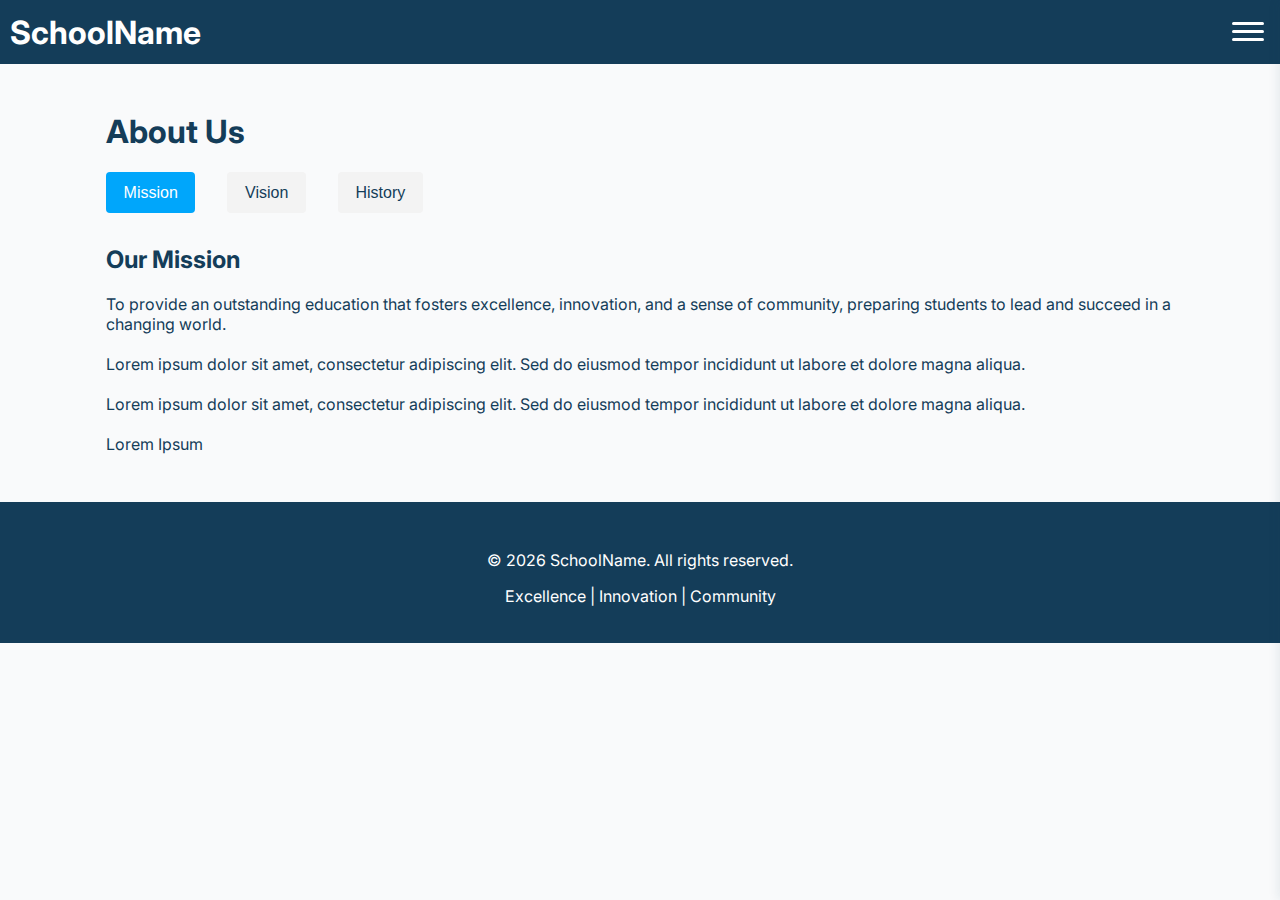
<file: src/about.html>
<!DOCTYPE html>
<html lang="en">
<head>
  <meta charset="UTF-8" />
  <meta name="viewport" content="width=device-width,initial-scale=1.0"/>
  <title>About Us – School Name</title>
  <link rel="stylesheet" href="assets/css/style.css"/>
  <link href="https://fonts.googleapis.com/css2?family=Inter:wght@400;700&display=swap" rel="stylesheet">
</head>
<body>
  <!-- Navigation -->
  <header>
    <nav class="navbar">
      <a href="index.html" class="logo">SchoolName</a>
      <input type="checkbox" id="nav-toggle" class="nav-toggle" />
      <label for="nav-toggle" class="nav-toggle-label"><span></span></label>
      <ul class="nav-links">
        <li><a href="index.html">Home</a></li>
        <li><a href="about.html">About Us</a></li>
        <li><a href="admissions.html">Admissions</a></li>
        <li><a href="academics.html">Academics</a></li>
        <li><a href="student-life.html">Student Life</a></li>
        <li><a href="news-events.html">News & Events</a></li>
        <li><a href="gallery.html">Gallery</a></li>
        <li><a href="parent-resources.html">Parent Resources</a></li>
        <li><a href="student-resources.html">Student Resources</a></li>
        <li><a href="login.html">Login/Signup</a></li>
        <li><a href="contact.html" class="contact-btn">Contact</a></li>
      </ul>
    </nav>
  </header>
  <section>
    <h1>About Us</h1>
    <div class="tabs">
      <button class="tab-link" type="button">Mission</button>
      <button class="tab-link" type="button">Vision</button>
      <button class="tab-link" type="button">History</button>
    </div>
    <div class="tab-content">
      <h2>Our Mission</h2>
      <p>
        To provide an outstanding education that fosters excellence, innovation, and a sense of community, preparing students to lead and succeed in a changing world.</br></br>
        Lorem ipsum dolor sit amet, consectetur adipiscing elit. Sed do eiusmod tempor incididunt ut labore et dolore magna aliqua.<br/><br/>
        Lorem ipsum dolor sit amet, consectetur adipiscing elit. Sed do eiusmod tempor incididunt ut labore et dolore magna aliqua.<br/><br/>
        Lorem Ipsum
      </p>
    </div>
    <div class="tab-content" style="display:none">
      <h2>Our Vision</h2>
      <p>
        To be a leading institution recognized for academic rigor, character development, and a vibrant, inclusive community.<br/><br/>
        Lorem ipsum dolor sit amet, consectetur adipiscing elit. Sed do eiusmod tempor incididunt ut labore et dolore magna aliqua.<br/><br/>
        Lorem ipsum dolor sit amet, consectetur adipiscing elit. Sed do eiusmod tempor incididunt ut labore et dolore magna aliqua.<br/><br/>
        Lorem Ipsum
      </p>
    </div>
    <div class="tab-content" style="display:none">
      <h2>Our History</h2>
      <p>
        Founded in 19XX, SchoolName has a proud tradition of excellence in academics, athletics, and the arts. Our alumni are leaders in their fields and passionate advocates for lifelong learning.<br/><br/>
        Lorem ipsum dolor sit amet, consectetur adipiscing elit. Sed do eiusmod tempor incididunt ut labore et dolore magna aliqua.<br/><br/>
        Lorem ipsum dolor sit amet, consectetur adipiscing elit. Sed do eiusmod tempor incididunt ut labore et dolore magna aliqua.<br/><br/>
        Lorem Ipsum
      </p>
    </div>
  </section>
  <footer>
    <div class="footer-content">
      <p>&copy; <span id="year"></span> SchoolName. All rights reserved.</p>
      <p>Excellence | Innovation | Community</p>
    </div>
  </footer>
  <script src="assets/js/main.js"></script>
</body>
</html>
</file>
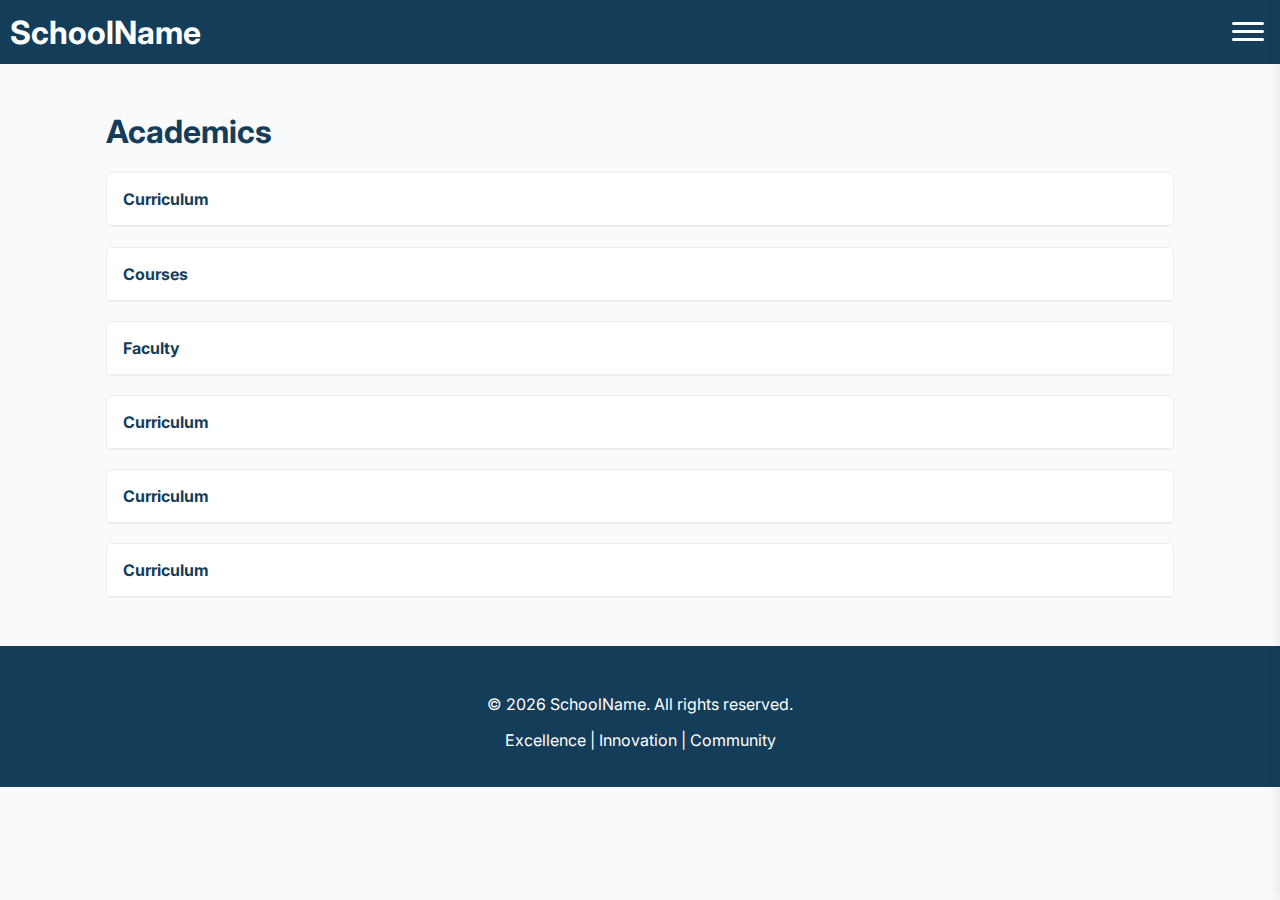
<file: src/academics.html>
<!DOCTYPE html>
<html lang="en">
<head>
  <meta charset="UTF-8" />
  <meta name="viewport" content="width=device-width,initial-scale=1.0"/>
  <title>Academics – School Name</title>
  <link rel="stylesheet" href="assets/css/style.css"/>
  <link href="https://fonts.googleapis.com/css2?family=Inter:wght@400;700&display=swap" rel="stylesheet">
</head>
<body>
  <header>
    <nav class="navbar">
      <a href="index.html" class="logo">SchoolName</a>
      <input type="checkbox" id="nav-toggle" class="nav-toggle" />
      <label for="nav-toggle" class="nav-toggle-label"><span></span></label>
      <ul class="nav-links">
        <li><a href="index.html">Home</a></li>
        <li><a href="about.html">About Us</a></li>
        <li><a href="admissions.html">Admissions</a></li>
        <li><a href="academics.html">Academics</a></li>
        <li><a href="student-life.html">Student Life</a></li>
        <li><a href="news-events.html">News & Events</a></li>
        <li><a href="gallery.html">Gallery</a></li>
        <li><a href="parent-resources.html">Parent Resources</a></li>
        <li><a href="student-resources.html">Student Resources</a></li>
        <li><a href="login.html">Login/Signup</a></li>
        <li><a href="contact.html" class="contact-btn">Contact</a></li>
      </ul>
    </nav>
  </header>
  <section>
    <h1>Academics</h1>
    <div class="accordion">
      <div class="accordion-header">Curriculum</div>
      <div class="accordion-content">
        <p>
          Our curriculum emphasizes academic rigor, creative thinking, and real-world application. We offer a broad range of subjects including STEM, humanities, languages, and the arts.
        </p>
      </div>
    </div>
    <div class="accordion">
      <div class="accordion-header">Courses</div>
      <div class="accordion-content">
        <ul>
          <li>Mathematics (Algebra, Calculus, Statistics)</li>
          <li>Sciences (Biology, Chemistry, Physics)</li>
          <li>English & Literature</li>
          <li>World Languages</li>
          <li>Arts & Music</li>
          <li>Technology & Coding</li>
        </ul>
      </div>
    </div>
    <div class="accordion">
      <div class="accordion-header">Faculty</div>
      <div class="accordion-content">
        <ul>
          <li>Dr. Jane Smith – Head of Science</li>
          <li>Mr. John Doe – Mathematics</li>
          <li>Ms. Emily Lee – English & Literature</li>
          <li>And more…</li>
        </ul>
      </div>
    </div>
    <div class="accordion">
      <div class="accordion-header">Curriculum</div>
      <div class="accordion-content">
        <p>
          Our curriculum emphasizes academic rigor, creative thinking, and real-world application. We offer a broad range of subjects including STEM, humanities, languages, and the arts.
        </p>
      </div>
    </div>
    <div class="accordion">
      <div class="accordion-header">Curriculum</div>
      <div class="accordion-content">
        <p>
          Our curriculum emphasizes academic rigor, creative thinking, and real-world application. We offer a broad range of subjects including STEM, humanities, languages, and the arts.
        </p>
      </div>
    </div>
    <div class="accordion">
      <div class="accordion-header">Curriculum</div>
      <div class="accordion-content">
        <p>
          Our curriculum emphasizes academic rigor, creative thinking, and real-world application. We offer a broad range of subjects including STEM, humanities, languages, and the arts.
        </p>
      </div>
    </div>
  </section>
  <footer>
    <div class="footer-content">
      <p>&copy; <span id="year"></span> SchoolName. All rights reserved.</p>
      <p>Excellence | Innovation | Community</p>
    </div>
  </footer>
  <script src="assets/js/main.js"></script>
</body>
</html>
</file>
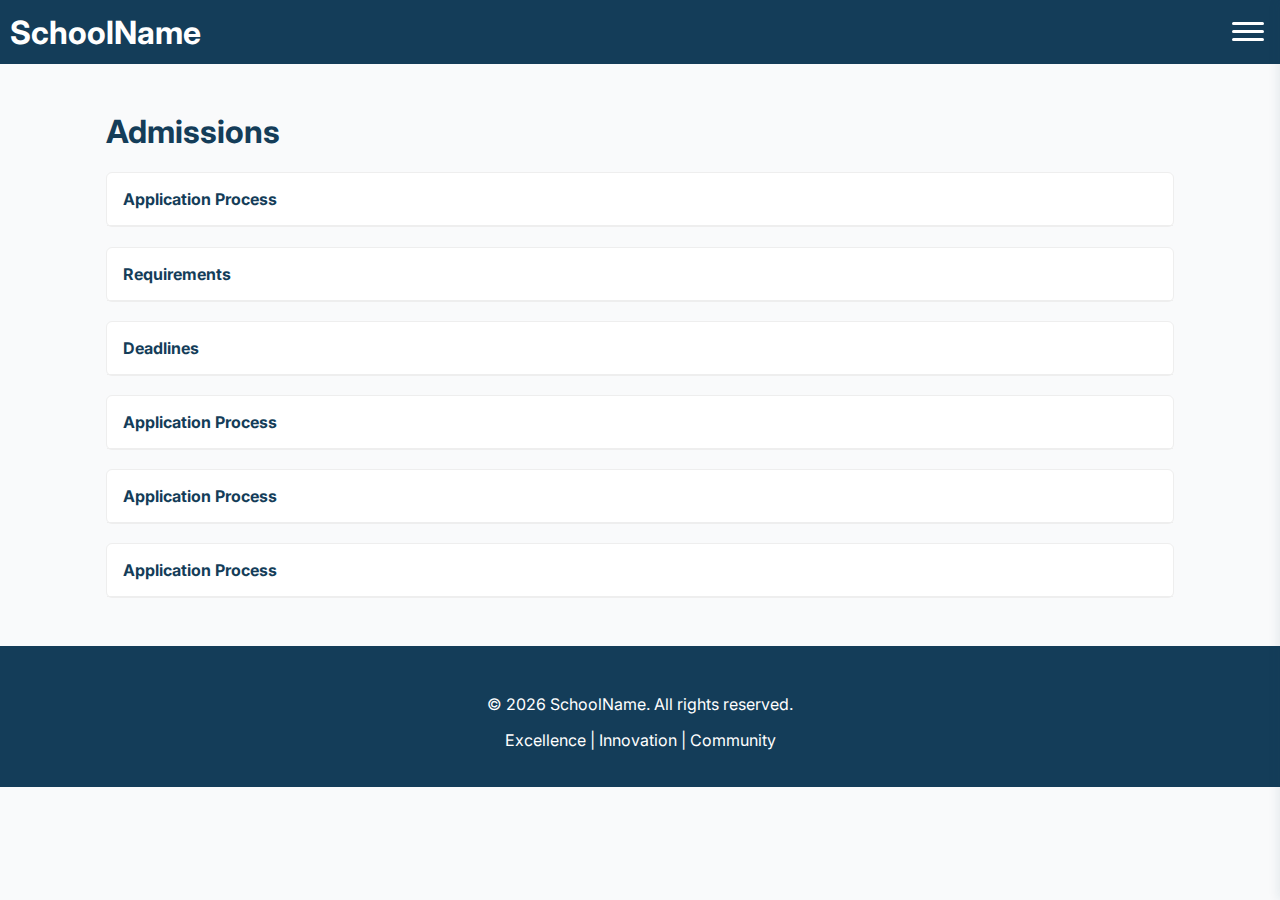
<file: src/admissions.html>
<!DOCTYPE html>
<html lang="en">
<head>
  <meta charset="UTF-8" />
  <meta name="viewport" content="width=device-width,initial-scale=1.0"/>
  <title>Admissions – School Name</title>
  <link rel="stylesheet" href="assets/css/style.css"/>
  <link href="https://fonts.googleapis.com/css2?family=Inter:wght@400;700&display=swap" rel="stylesheet">
</head>
<body>
  <header>
    <nav class="navbar">
      <a href="index.html" class="logo">SchoolName</a>
      <input type="checkbox" id="nav-toggle" class="nav-toggle" />
      <label for="nav-toggle" class="nav-toggle-label"><span></span></label>
      <ul class="nav-links">
        <li><a href="index.html">Home</a></li>
        <li><a href="about.html">About Us</a></li>
        <li><a href="admissions.html">Admissions</a></li>
        <li><a href="academics.html">Academics</a></li>
        <li><a href="student-life.html">Student Life</a></li>
        <li><a href="news-events.html">News & Events</a></li>
        <li><a href="gallery.html">Gallery</a></li>
        <li><a href="parent-resources.html">Parent Resources</a></li>
        <li><a href="student-resources.html">Student Resources</a></li>
        <li><a href="login.html">Login/Signup</a></li>
        <li><a href="contact.html" class="contact-btn">Contact</a></li>
      </ul>
    </nav>
  </header>
  <section>
    <h1>Admissions</h1>
    <div class="accordion">
      <div class="accordion-header">Application Process</div>
      <div class="accordion-content">
        <p>
          Step 1: Submit online application.<br>
          Step 2: Provide required documents.<br>
          Step 3: Attend interview and assessment.<br>
          Step 4: Await admissions decision.
        </p>
      </div>
    </div>
    <div class="accordion">
      <div class="accordion-header">Requirements</div>
      <div class="accordion-content">
        <ul>
          <li>Completed application form</li>
          <li>Transcripts from previous schools</li>
          <li>Recommendations</li>
          <li>Proof of vaccination</li>
        </ul>
      </div>
    </div>
    <div class="accordion">
      <div class="accordion-header">Deadlines</div>
      <div class="accordion-content">
        <ul>
          <li>Early Application: December 15</li>
          <li>Regular Application: March 1</li>
          <li>Transfer Applications: Rolling, as space permits</li>
        </ul>
      </div>
    </div>
    <div class="accordion">
      <div class="accordion-header">Application Process</div>
      <div class="accordion-content">
        <p>
          Step 1: Submit online application.<br>
          Step 2: Provide required documents.<br>
          Step 3: Attend interview and assessment.<br>
          Step 4: Await admissions decision.
        </p>
      </div>
    </div>
    <div class="accordion">
      <div class="accordion-header">Application Process</div>
      <div class="accordion-content">
        <p>
          Step 1: Submit online application.<br>
          Step 2: Provide required documents.<br>
          Step 3: Attend interview and assessment.<br>
          Step 4: Await admissions decision.
        </p>
      </div>
    </div>
    <div class="accordion">
      <div class="accordion-header">Application Process</div>
      <div class="accordion-content">
        <p>
          Step 1: Submit online application.<br>
          Step 2: Provide required documents.<br>
          Step 3: Attend interview and assessment.<br>
          Step 4: Await admissions decision.
        </p>
      </div>
    </div>
  </section>
  <footer>
    <div class="footer-content">
      <p>&copy; <span id="year"></span> SchoolName. All rights reserved.</p>
      <p>Excellence | Innovation | Community</p>
    </div>
  </footer>
  <script src="assets/js/main.js"></script>
</body>
</html>
</file>
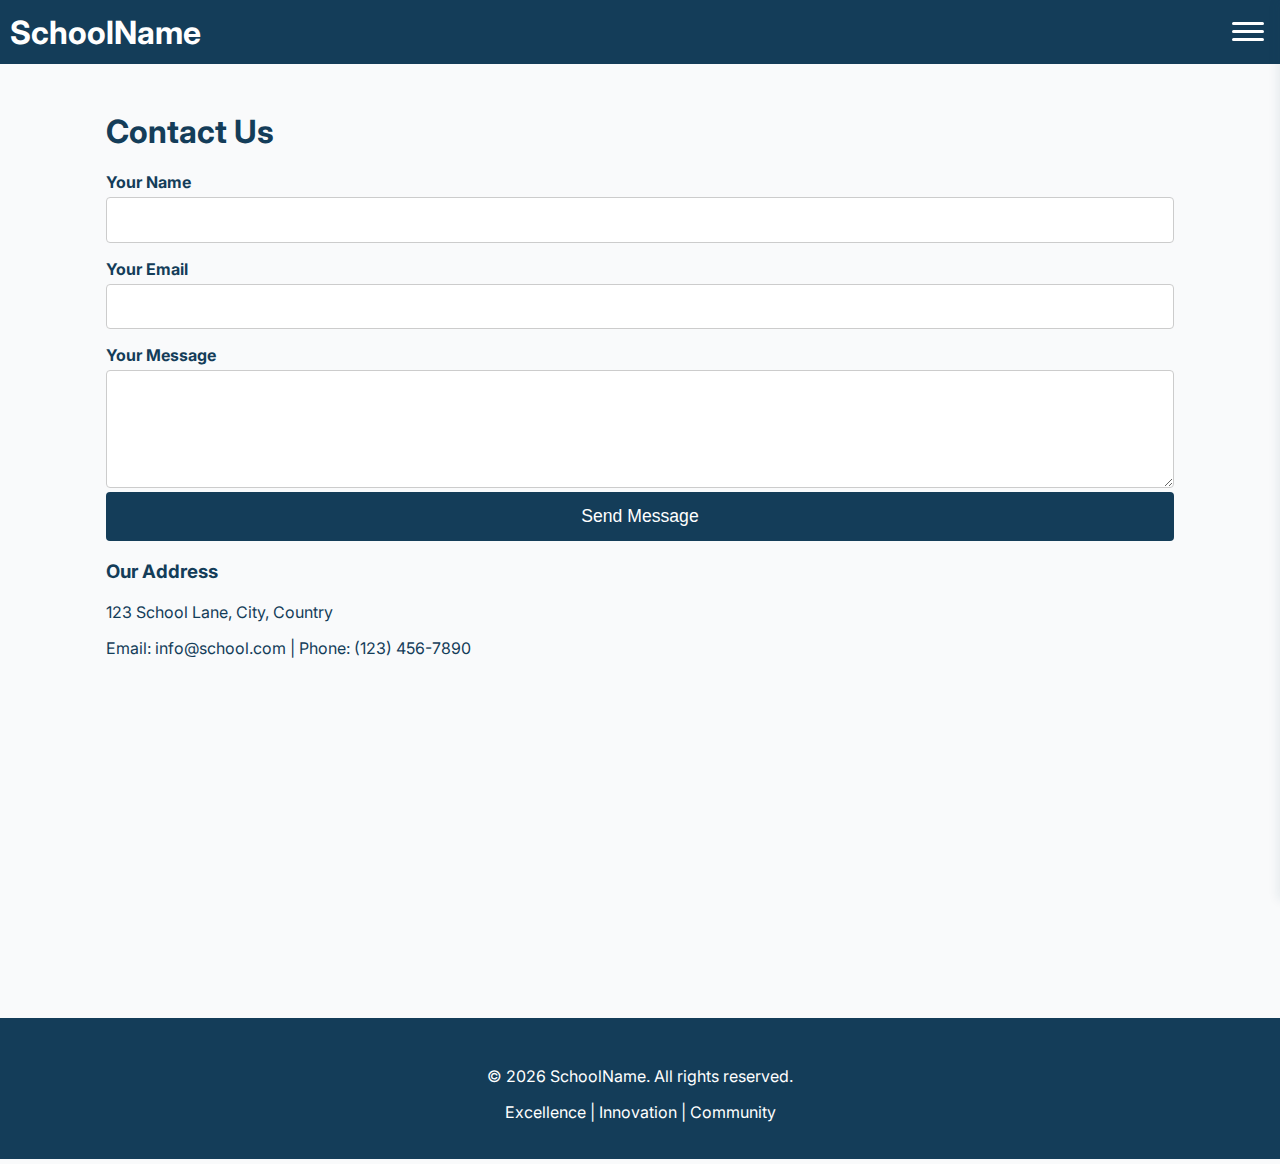
<file: src/contact.html>
<!DOCTYPE html>
<html lang="en">
<head>
  <meta charset="UTF-8" />
  <meta name="viewport" content="width=device-width,initial-scale=1.0"/>
  <title>Contact Us – School Name</title>
  <link rel="stylesheet" href="assets/css/style.css"/>
  <link href="https://fonts.googleapis.com/css2?family=Inter:wght@400;700&display=swap" rel="stylesheet">
</head>
<body>
  <header>
    <nav class="navbar">
      <a href="index.html" class="logo">SchoolName</a>
      <input type="checkbox" id="nav-toggle" class="nav-toggle" />
      <label for="nav-toggle" class="nav-toggle-label"><span></span></label>
      <ul class="nav-links">
        <li><a href="index.html">Home</a></li>
        <li><a href="about.html">About Us</a></li>
        <li><a href="admissions.html">Admissions</a></li>
        <li><a href="academics.html">Academics</a></li>
        <li><a href="student-life.html">Student Life</a></li>
        <li><a href="news-events.html">News & Events</a></li>
        <li><a href="gallery.html">Gallery</a></li>
        <li><a href="parent-resources.html">Parent Resources</a></li>
        <li><a href="student-resources.html">Student Resources</a></li>
        <li><a href="login.html">Login/Signup</a></li>
        <li><a href="contact.html" class="contact-btn">Contact</a></li>
      </ul>
    </nav>
  </header>
  <section>
    <h1>Contact Us</h1>
    <form id="contact-form">
      <label for="name">Your Name</label>
      <input type="text" id="name" required>
      <label for="email">Your Email</label>
      <input type="email" id="email" required>
      <label for="message">Your Message</label>
      <textarea id="message" rows="5" required></textarea>
      <input type="submit" value="Send Message">
      <p id="contact-msg"></p>
    </form>
    <h3>Our Address</h3>
    <p>123 School Lane, City, Country</p>
    <p>Email: info@school.com | Phone: (123) 456-7890</p>
    <div style="margin:2rem 0;width:100%;height:280px;max-width:600px;">
      <iframe src="https://www.google.com/maps/embed?pb=!1m18!1m12!..." 
        width="100%" height="100%" style="border:0" allowfullscreen loading="lazy"
        title="School Map"></iframe>
    </div>
  </section>
  <footer>
    <div class="footer-content">
      <p>&copy; <span id="year"></span> SchoolName. All rights reserved.</p>
      <p>Excellence | Innovation | Community</p>
    </div>
  </footer>
  <script src="assets/js/main.js"></script>
</body>
</html>
</file>
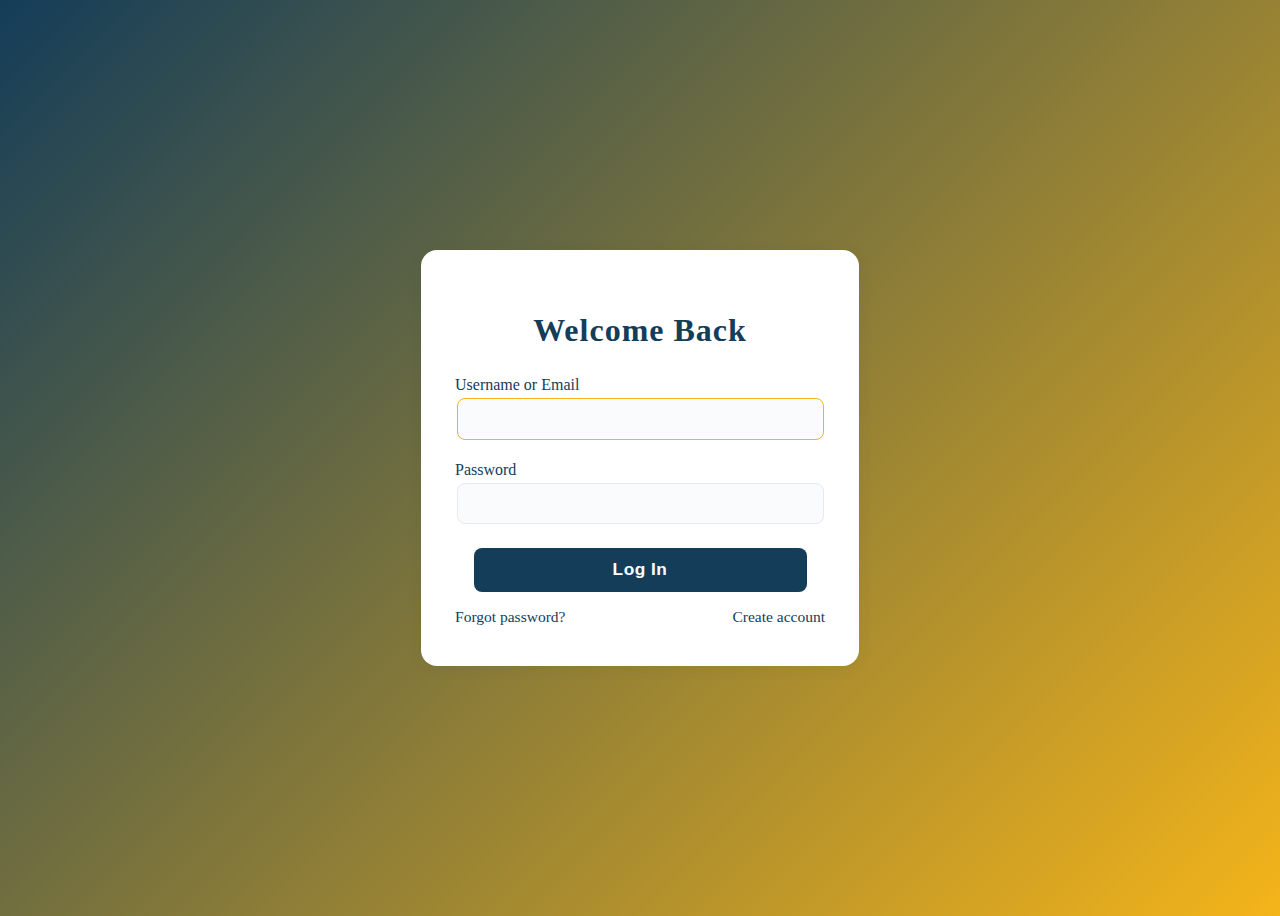
<file: src/login.html>
<!DOCTYPE html>
<html lang="en">
<head>
  <meta charset="UTF-8">
  <meta name="viewport" content="width=device-width,initial-scale=1.0">
  <title>SchoolName – Login</title>
  <link rel="stylesheet" href="assets/css/login.css">
</head>
<body class="login-bg">
  <div class="login-container">
    <h1 class="login-title">Welcome Back</h1>
    <form class="login-form" autocomplete="off">
      <label for="username">Username or Email</label>
      <input type="text" id="username" name="username" required autofocus>
      <label for="password">Password</label>
      <input type="password" id="password" name="password" required>
      <button type="submit" class="login-btn">Log In</button>
      <div class="login-links">
        <a href="#">Forgot password?</a>
        <a href="#">Create account</a>
      </div>
    </form>
  </div>
</body>
</html>
</file>
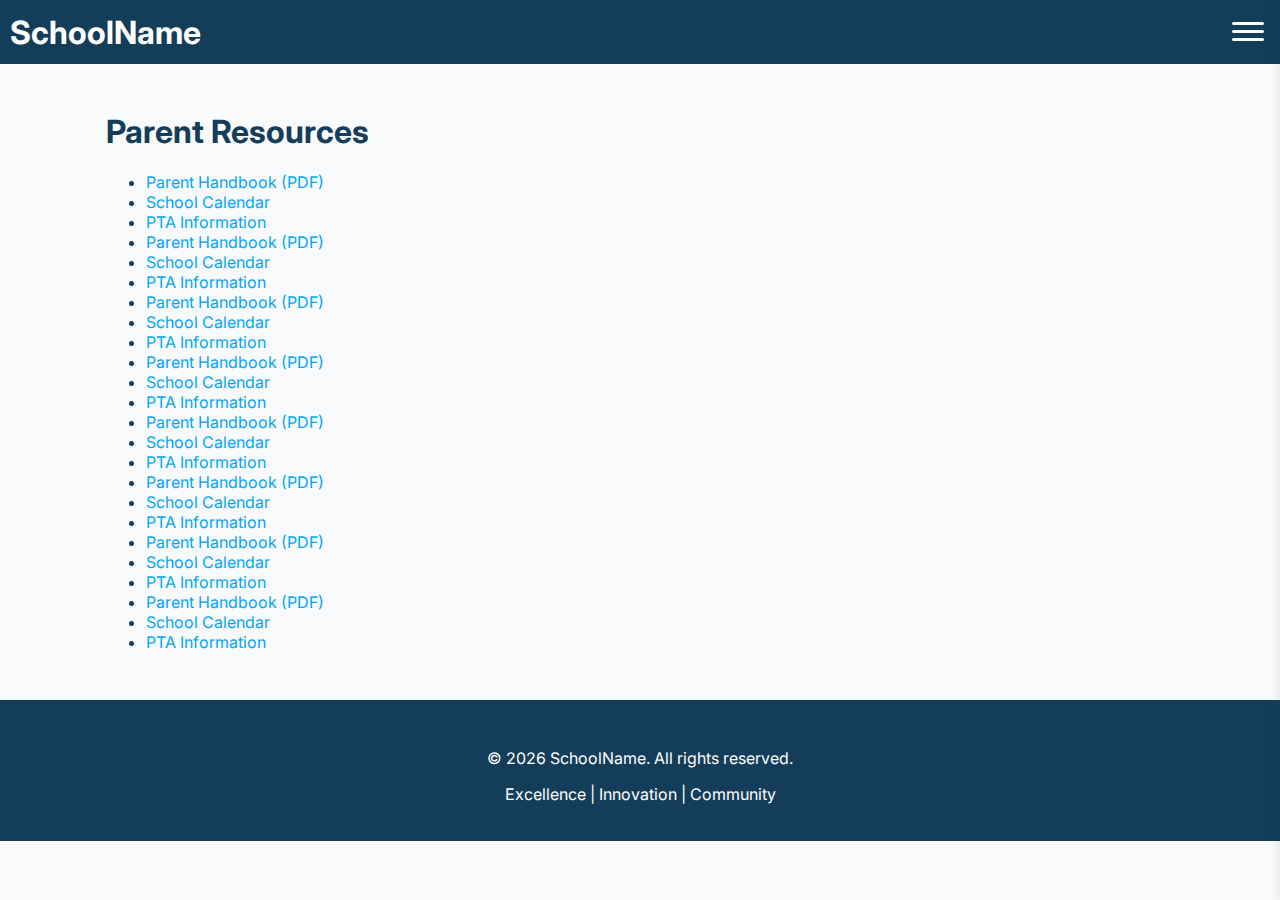
<file: src/parent-resources.html>
<!DOCTYPE html>
<html lang="en">
<head>
  <meta charset="UTF-8" />
  <meta name="viewport" content="width=device-width,initial-scale=1.0"/>
  <title>Parent Resources – School Name</title>
  <link rel="stylesheet" href="assets/css/style.css"/>
  <link href="https://fonts.googleapis.com/css2?family=Inter:wght@400;700&display=swap" rel="stylesheet">
</head>
<body>
  <header>
    <nav class="navbar">
      <a href="index.html" class="logo">SchoolName</a>
      <input type="checkbox" id="nav-toggle" class="nav-toggle" />
      <label for="nav-toggle" class="nav-toggle-label"><span></span></label>
      <ul class="nav-links">
        <li><a href="index.html">Home</a></li>
        <li><a href="about.html">About Us</a></li>
        <li><a href="admissions.html">Admissions</a></li>
        <li><a href="academics.html">Academics</a></li>
        <li><a href="student-life.html">Student Life</a></li>
        <li><a href="news-events.html">News & Events</a></li>
        <li><a href="gallery.html">Gallery</a></li>
        <li><a href="parent-resources.html">Parent Resources</a></li>
        <li><a href="student-resources.html">Student Resources</a></li>
        <li><a href="login.html">Login/Signup</a></li>
        <li><a href="contact.html" class="contact-btn">Contact</a></li>
      </ul>
    </nav>
  </header>
  <section>
    <h1>Parent Resources</h1>
    <ul>
      <li>
        <a href="assets/documents/parent-handbook.pdf" target="_blank" rel="noopener">Parent Handbook (PDF)</a>
      </li>
      <li>
        <a href="assets/documents/school-calendar.pdf" target="_blank" rel="noopener">School Calendar</a>
      </li>
      <li>
        <a href="assets/documents/pta-info.pdf" target="_blank" rel="noopener">PTA Information</a>
      </li>
      <li>
        <a href="assets/documents/parent-handbook.pdf" target="_blank" rel="noopener">Parent Handbook (PDF)</a>
      </li>
      <li>
        <a href="assets/documents/school-calendar.pdf" target="_blank" rel="noopener">School Calendar</a>
      </li>
      <li>
        <a href="assets/documents/pta-info.pdf" target="_blank" rel="noopener">PTA Information</a>
      </li>
      <li>
        <a href="assets/documents/parent-handbook.pdf" target="_blank" rel="noopener">Parent Handbook (PDF)</a>
      </li>
      <li>
        <a href="assets/documents/school-calendar.pdf" target="_blank" rel="noopener">School Calendar</a>
      </li>
      <li>
        <a href="assets/documents/pta-info.pdf" target="_blank" rel="noopener">PTA Information</a>
      </li>
      <li>
        <a href="assets/documents/parent-handbook.pdf" target="_blank" rel="noopener">Parent Handbook (PDF)</a>
      </li>
      <li>
        <a href="assets/documents/school-calendar.pdf" target="_blank" rel="noopener">School Calendar</a>
      </li>
      <li>
        <a href="assets/documents/pta-info.pdf" target="_blank" rel="noopener">PTA Information</a>
      </li>
      <li>
        <a href="assets/documents/parent-handbook.pdf" target="_blank" rel="noopener">Parent Handbook (PDF)</a>
      </li>
      <li>
        <a href="assets/documents/school-calendar.pdf" target="_blank" rel="noopener">School Calendar</a>
      </li>
      <li>
        <a href="assets/documents/pta-info.pdf" target="_blank" rel="noopener">PTA Information</a>
      </li>
      <li>
        <a href="assets/documents/parent-handbook.pdf" target="_blank" rel="noopener">Parent Handbook (PDF)</a>
      </li>
      <li>
        <a href="assets/documents/school-calendar.pdf" target="_blank" rel="noopener">School Calendar</a>
      </li>
      <li>
        <a href="assets/documents/pta-info.pdf" target="_blank" rel="noopener">PTA Information</a>
      </li>
      <li>
        <a href="assets/documents/parent-handbook.pdf" target="_blank" rel="noopener">Parent Handbook (PDF)</a>
      </li>
      <li>
        <a href="assets/documents/school-calendar.pdf" target="_blank" rel="noopener">School Calendar</a>
      </li>
      <li>
        <a href="assets/documents/pta-info.pdf" target="_blank" rel="noopener">PTA Information</a>
      </li>
      <li>
        <a href="assets/documents/parent-handbook.pdf" target="_blank" rel="noopener">Parent Handbook (PDF)</a>
      </li>
      <li>
        <a href="assets/documents/school-calendar.pdf" target="_blank" rel="noopener">School Calendar</a>
      </li>
      <li>
        <a href="assets/documents/pta-info.pdf" target="_blank" rel="noopener">PTA Information</a>
      </li>
    </ul>
  </section>
  <footer>
    <div class="footer-content">
      <p>&copy; <span id="year"></span> SchoolName. All rights reserved.</p>
      <p>Excellence | Innovation | Community</p>
    </div>
  </footer>
  <script src="assets/js/main.js"></script>
</body>
</html>
</file>
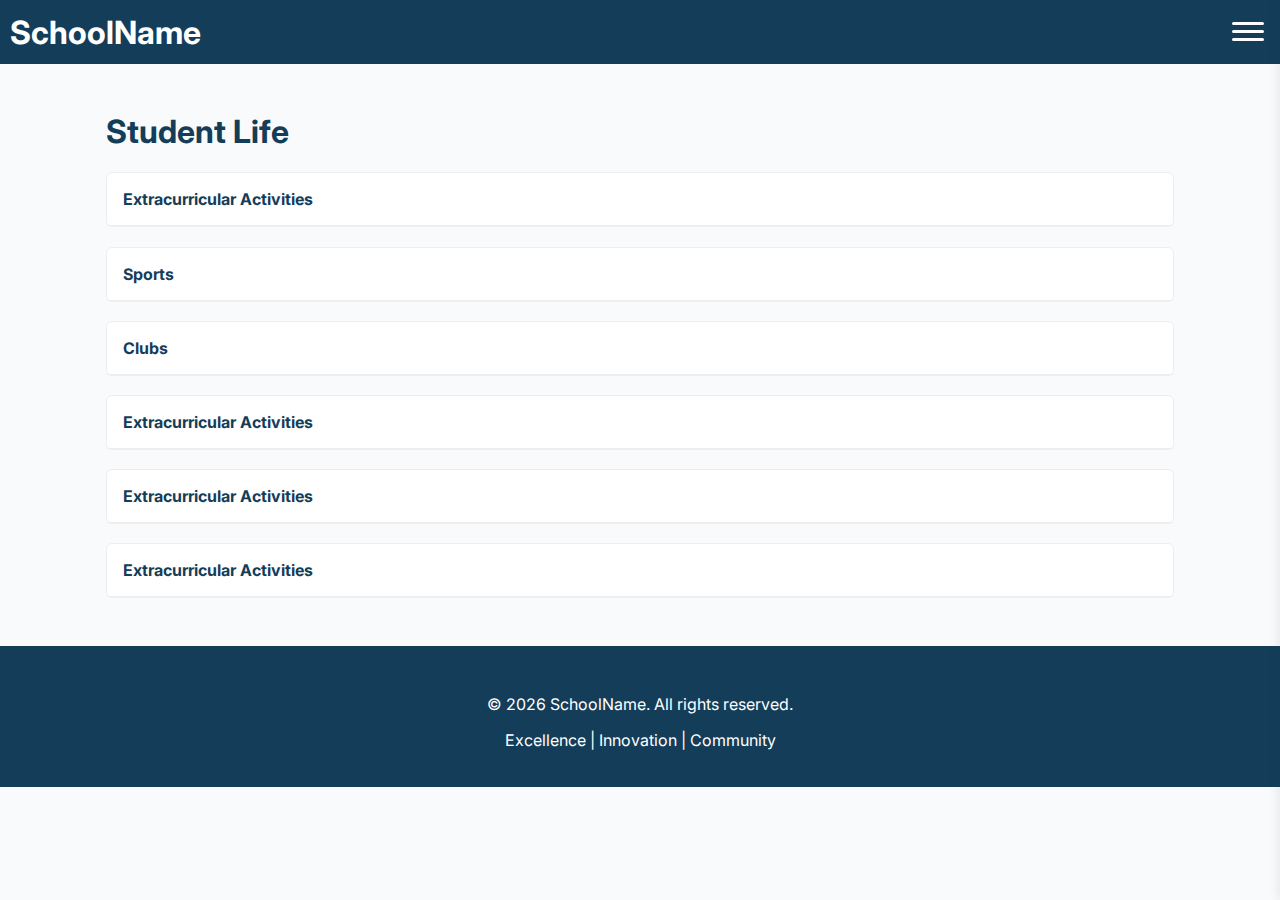
<file: src/student-life.html>
<!DOCTYPE html>
<html lang="en">
<head>
  <meta charset="UTF-8" />
  <meta name="viewport" content="width=device-width,initial-scale=1.0"/>
  <title>Student Life – School Name</title>
  <link rel="stylesheet" href="assets/css/style.css"/>
  <link href="https://fonts.googleapis.com/css2?family=Inter:wght@400;700&display=swap" rel="stylesheet">
</head>
<body>
  <header>
    <nav class="navbar">
      <a href="index.html" class="logo">SchoolName</a>
      <input type="checkbox" id="nav-toggle" class="nav-toggle" />
      <label for="nav-toggle" class="nav-toggle-label"><span></span></label>
      <ul class="nav-links">
        <li><a href="index.html">Home</a></li>
        <li><a href="about.html">About Us</a></li>
        <li><a href="admissions.html">Admissions</a></li>
        <li><a href="academics.html">Academics</a></li>
        <li><a href="student-life.html">Student Life</a></li>
        <li><a href="news-events.html">News & Events</a></li>
        <li><a href="gallery.html">Gallery</a></li>
        <li><a href="parent-resources.html">Parent Resources</a></li>
        <li><a href="student-resources.html">Student Resources</a></li>
        <li><a href="login.html">Login/Signup</a></li>
        <li><a href="contact.html" class="contact-btn">Contact</a></li>
      </ul>
    </nav>
  </header>
  <section>
    <h1>Student Life</h1>
    <div class="accordion">
      <div class="accordion-header">Extracurricular Activities</div>
      <div class="accordion-content">
        <ul>
          <li>Debate Club</li>
          <li>Art Society</li>
          <li>Music Ensemble</li>
          <li>Robotics Club</li>
        </ul>
      </div>
    </div>
    <div class="accordion">
      <div class="accordion-header">Sports</div>
      <div class="accordion-content">
        <ul>
          <li>Soccer</li>
          <li>Basketball</li>
          <li>Track & Field</li>
          <li>Swimming</li>
        </ul>
      </div>
    </div>
    <div class="accordion">
      <div class="accordion-header">Clubs</div>
      <div class="accordion-content">
        <ul>
          <li>STEM Club</li>
          <li>Drama Club</li>
          <li>Environmental Club</li>
          <li>Chess Club</li>
        </ul>
      </div>
    </div>
    <div class="accordion">
      <div class="accordion-header">Extracurricular Activities</div>
      <div class="accordion-content">
        <ul>
          <li>Debate Club</li>
          <li>Art Society</li>
          <li>Music Ensemble</li>
          <li>Robotics Club</li>
        </ul>
      </div>
    </div>
    <div class="accordion">
      <div class="accordion-header">Extracurricular Activities</div>
      <div class="accordion-content">
        <ul>
          <li>Debate Club</li>
          <li>Art Society</li>
          <li>Music Ensemble</li>
          <li>Robotics Club</li>
        </ul>
      </div>
    </div>
    <div class="accordion">
      <div class="accordion-header">Extracurricular Activities</div>
      <div class="accordion-content">
        <ul>
          <li>Debate Club</li>
          <li>Art Society</li>
          <li>Music Ensemble</li>
          <li>Robotics Club</li>
        </ul>
      </div>
    </div>
  </section>
  <footer>
    <div class="footer-content">
      <p>&copy; <span id="year"></span> SchoolName. All rights reserved.</p>
      <p>Excellence | Innovation | Community</p>
    </div>
  </footer>
  <script src="assets/js/main.js"></script>
</body>
</html>
</file>
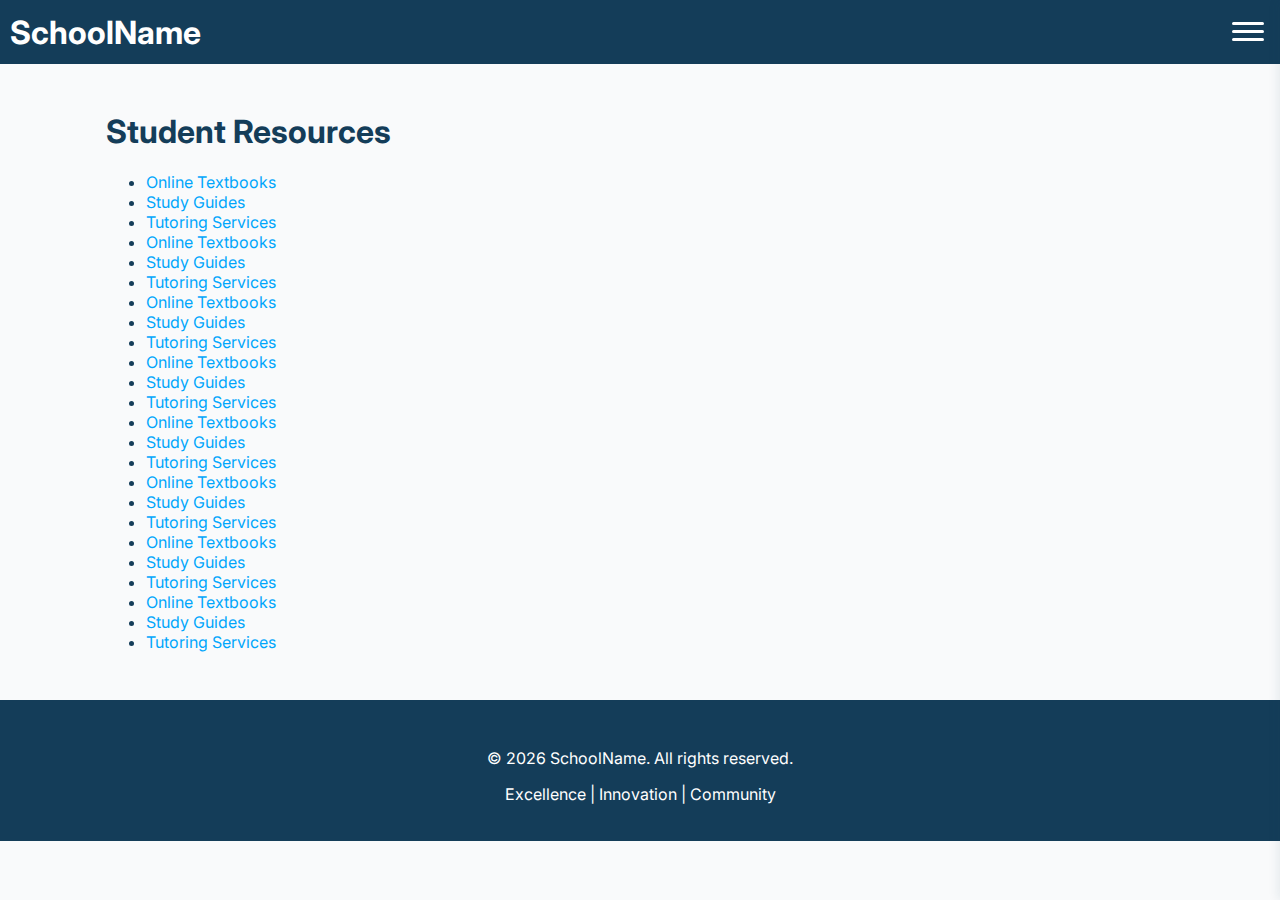
<file: src/student-resources.html>
<!DOCTYPE html>
<html lang="en">
<head>
  <meta charset="UTF-8" />
  <meta name="viewport" content="width=device-width,initial-scale=1.0"/>
  <title>Student Resources – School Name</title>
  <link rel="stylesheet" href="assets/css/style.css"/>
  <link href="https://fonts.googleapis.com/css2?family=Inter:wght@400;700&display=swap" rel="stylesheet">
</head>
<body>
  <header>
    <nav class="navbar">
      <a href="index.html" class="logo">SchoolName</a>
      <input type="checkbox" id="nav-toggle" class="nav-toggle" />
      <label for="nav-toggle" class="nav-toggle-label"><span></span></label>
      <ul class="nav-links">
        <li><a href="index.html">Home</a></li>
        <li><a href="about.html">About Us</a></li>
        <li><a href="admissions.html">Admissions</a></li>
        <li><a href="academics.html">Academics</a></li>
        <li><a href="student-life.html">Student Life</a></li>
        <li><a href="news-events.html">News & Events</a></li>
        <li><a href="gallery.html">Gallery</a></li>
        <li><a href="parent-resources.html">Parent Resources</a></li>
        <li><a href="student-resources.html">Student Resources</a></li>
        <li><a href="login.html">Login/Signup</a></li>
        <li><a href="contact.html" class="contact-btn">Contact</a></li>
      </ul>
    </nav>
  </header>
  <section>
    <h1>Student Resources</h1>
    <ul>
      <li>
        <a href="assets/resources/online-textbooks.html" target="_blank" rel="noopener">Online Textbooks</a>
      </li>
      <li>
        <a href="assets/resources/study-guides.html" target="_blank" rel="noopener">Study Guides</a>
      </li>
      <li>
        <a href="assets/resources/tutoring-services.html" target="_blank" rel="noopener">Tutoring Services</a>
      </li>
      <li>
        <a href="assets/resources/online-textbooks.html" target="_blank" rel="noopener">Online Textbooks</a>
      </li>
      <li>
        <a href="assets/resources/study-guides.html" target="_blank" rel="noopener">Study Guides</a>
      </li>
      <li>
        <a href="assets/resources/tutoring-services.html" target="_blank" rel="noopener">Tutoring Services</a>
      </li>
      <li>
        <a href="assets/resources/online-textbooks.html" target="_blank" rel="noopener">Online Textbooks</a>
      </li>
      <li>
        <a href="assets/resources/study-guides.html" target="_blank" rel="noopener">Study Guides</a>
      </li>
      <li>
        <a href="assets/resources/tutoring-services.html" target="_blank" rel="noopener">Tutoring Services</a>
      </li>
      <li>
        <a href="assets/resources/online-textbooks.html" target="_blank" rel="noopener">Online Textbooks</a>
      </li>
      <li>
        <a href="assets/resources/study-guides.html" target="_blank" rel="noopener">Study Guides</a>
      </li>
      <li>
        <a href="assets/resources/tutoring-services.html" target="_blank" rel="noopener">Tutoring Services</a>
      </li>
      <li>
        <a href="assets/resources/online-textbooks.html" target="_blank" rel="noopener">Online Textbooks</a>
      </li>
      <li>
        <a href="assets/resources/study-guides.html" target="_blank" rel="noopener">Study Guides</a>
      </li>
      <li>
        <a href="assets/resources/tutoring-services.html" target="_blank" rel="noopener">Tutoring Services</a>
      </li>
      <li>
        <a href="assets/resources/online-textbooks.html" target="_blank" rel="noopener">Online Textbooks</a>
      </li>
      <li>
        <a href="assets/resources/study-guides.html" target="_blank" rel="noopener">Study Guides</a>
      </li>
      <li>
        <a href="assets/resources/tutoring-services.html" target="_blank" rel="noopener">Tutoring Services</a>
      </li>
      <li>
        <a href="assets/resources/online-textbooks.html" target="_blank" rel="noopener">Online Textbooks</a>
      </li>
      <li>
        <a href="assets/resources/study-guides.html" target="_blank" rel="noopener">Study Guides</a>
      </li>
      <li>
        <a href="assets/resources/tutoring-services.html" target="_blank" rel="noopener">Tutoring Services</a>
      </li>
      <li>
        <a href="assets/resources/online-textbooks.html" target="_blank" rel="noopener">Online Textbooks</a>
      </li>
      <li>
        <a href="assets/resources/study-guides.html" target="_blank" rel="noopener">Study Guides</a>
      </li>
      <li>
        <a href="assets/resources/tutoring-services.html" target="_blank" rel="noopener">Tutoring Services</a>
      </li>
    </ul>
  </section>
  <footer>
    <div class="footer-content">
      <p>&copy; <span id="year"></span> SchoolName. All rights reserved.</p>
      <p>Excellence | Innovation | Community</p>
    </div>
  </footer>
  <script src="assets/js/main.js"></script>
</body>
</html>
</file>
<file: src/assets/css/style.css>
:root {
  --primary: #143D59;
  --secondary: #F4B41A;
  --accent: #00A6FB;
  --background: #F9FAFB;
  --surface: #fff;
  --on-primary: #fff;
  --on-background: #143D59;
  --nav-height: 64px;
  --transition: 0.3s cubic-bezier(.4,0,.2,1);
}

/* RESET & BASE */
*,
*::before,
*::after {
  box-sizing: border-box;
}
body {
  margin: 0;
  font-family: 'Inter', Arial, sans-serif;
  background: var(--background);
  color: var(--on-background);
  min-height: 100vh;
}
h1,h2,h3,h4,h5,h6 {
  font-family: inherit;
  color: var(--on-background);
}
a { color: var(--accent); text-decoration: none; }
a:hover { text-decoration: underline; }


/* --- Make hamburger menu (nav-links) scrollable --- */
.nav-links {
  overflow-y: auto;
  /* Leave space at top for header/logo if needed */
  max-height: 100vh;
  /* Optional: smooth scroll and custom scrollbar on webkit browsers */
  scroll-behavior: smooth;
  scrollbar-width: thin;
  /* You can also add a min-height if desired */
}

/* --- Drawer menu with fixed height and scroll --- */
.nav-links {
  height: 100vh;           /* Set your desired menu height */
  max-height: 100vh;       /* Ensures it doesn't exceed this height */
  overflow-y: auto;        /* Enable vertical scrolling if content exceeds height */
  /* The rest of your drawer styles go here */
  /* Example: */
  background: var(--primary);
  width: 240px;
  position: fixed;
  right: 0;
  top: 0;
  z-index: 200;
  box-shadow: -2px 0 10px rgba(20,61,89,0.09);
  padding-top: var(--nav-height);
  gap: 1.3rem;
  align-items: flex-start;
  flex-direction: column;
  transition: transform 0.3s cubic-bezier(.4,0,.2,1);
  transform: translateX(100%);
}
.nav-toggle:checked ~ .nav-links {
  transform: translateX(0);
}




/* Optional: Style the scrollbar for Webkit browsers */
.nav-links::-webkit-scrollbar {
  width: 8px;
  background: #143D59;
}
.nav-links::-webkit-scrollbar-thumb {
  background: #FFF;
  border-radius: 4px;
}


/* NAVBAR */
.navbar {
  background: var(--primary);
  color: var(--on-primary);
  display: flex;
  align-items: center;
  justify-content: space-between;
  padding: 0 2rem;
  height: var(--nav-height);
  position: sticky;
  top: 0;
  z-index: 100;
}
.logo {
  font-size: 2rem;
  font-weight: bold;
  color: var(--on-primary);
  text-decoration: none;
}
.nav-links {
  list-style: none;
  display: flex;
  gap: 2rem;
  margin: 0;
  padding: 0;
}
.nav-links li a {
  color: var(--on-primary);
  text-decoration: none;
  font-size: 1.05rem;
  padding: 0.5rem;
  border-radius: 3px;
  transition: background var(--transition), color var(--transition);
}
.nav-links li a:hover,
.nav-links li a.contact-btn {
  background: var(--accent);
  color: #fff;
}
.contact-btn {
  font-weight: bold;
  margin-left: 1rem;
}
.nav-toggle { display: none; }
.nav-toggle-label { display: none; cursor: pointer; height: 2rem; width: 2rem; align-items: center; }
.nav-toggle-label span,
.nav-toggle-label span::before,
.nav-toggle-label span::after {
  display: block;
  background: var(--on-primary);
  height: 3px;
  width: 2rem;
  border-radius: 2px;
  position: relative;
  transition: all 0.3s ease;
}
.nav-toggle-label span::before,
.nav-toggle-label span::after {
  content: '';
  position: absolute;
}
.nav-toggle-label span::before { top: -8px; }
.nav-toggle-label span::after { bottom: -8px; }

.community-says{
  font-weight: bold;
  font-size: 1.5rem;
}






@media (max-width: 900px) {
  .nav-links {
    flex-direction: column;
    position: fixed;
    right: 0;
    top: 0;
    background: var(--primary);
    height: 100vh;
    width: 220px;
    transform: translateX(100%);
    transition: transform var(--transition);
    padding-top: var(--nav-height);
    gap: 1.3rem;
    align-items: flex-start;
    z-index: 200;
  }
  .nav-toggle:checked ~ .nav-links {
    transform: translateX(0);
  }
  .nav-toggle-label {
    display: flex;
  }
}

/* HERO SLIDER */
.hero {
  background: var(--primary);
  color: var(--on-primary);
  display: flex;
  align-items: center;
  justify-content: center;
  height: 60vh;
  min-height: 340px;
  position: relative;
  overflow: hidden;
}
.hero-slider {
  width: 90%;
  max-width: 800px;
  position: relative;
}
.slide {
  display: none;
  text-align: center;
  animation: fadeIn 1s;
}
.slide.active {
  display: block;
}
@keyframes fadeIn {
  from { opacity: 0; }
  to { opacity: 1; }
}
.slider-btn {
  position: absolute;
  top: 50%;
  background: rgba(20,61,89,0.7);
  color: #fff;
  border: none;
  font-size: 2rem;
  padding: 0.0em 0.0em;
  cursor: pointer;
  border-radius: 10%;
  transform: translateY(-60%);
  transition: background 0.2s;
}
.slider-btn.prev { left: 0; }
.slider-btn.next { right: 0; }
.slider-btn:hover { background: var(--accent); }

/* SECTIONS */
section { max-width: 1100px; margin: 3rem auto; padding: 0 1rem; }
.stats {
  display: flex;
  justify-content: center;
  gap: 2.5rem;
  padding: 2.8rem 1rem;
  background: var(--surface);
  box-shadow: 0 2px 8px rgba(0,0,0,0.03);
  margin-top: -30px;
  position: relative;
  z-index: 1;
}
.stat {
  text-align: center;
}
.stat-number {
  font-size: 2.3rem;
  font-weight: bold;
  color: var(--primary);
  display: block;
}
.stat-label {
  margin-top: 0.2rem;
  color: #555;
}
.news-highlights { margin-bottom: 1rem; }
.news-list {
  display: flex;
  gap: 2rem;
  flex-wrap: wrap;
}
.news-article {
  background: var(--surface);
  border-radius: 9px;
  box-shadow: 0 2px 10px rgba(0,0,0,0.04);
  flex: 1 1 300px;
  display: flex;
  gap: 1rem;
  overflow: hidden;
  align-items: center;
  min-width: 290px;
}
.news-article img {
  width: 120px;
  height: 80px;
  object-fit: cover;
}
.news-article h3 {
  margin: 0 0 0.3em;
  font-size: 1.1rem;
}
.testimonials {
  background: var(--primary);
  color: var(--on-primary);
  padding: 3rem 1rem;
  text-align: center;
}
.testimonial-list {
  display: flex;
  justify-content: center;
  gap: 2rem;
  flex-wrap: wrap;
}
.testimonial-list blockquote {
  background: rgba(255,255,255,0.09);
  padding: 1.3rem 1.7rem;
  border-radius: 6px;
  max-width: 350px;
  margin: 1rem 0;
  font-style: italic;
  position: relative;
  box-shadow: 0 1px 6px rgba(0,0,0,0.04);
}
.testimonial-list footer {
  margin-top: 0.6em;
  font-size: 0.95em;
  font-weight: bold;
}
/* About tabs */
.tabs {
  display: flex;
  gap: 2rem;
  margin-bottom: 2rem;
}
.tab-link {
  color: var(--primary);
  padding: 0.7rem 1.1rem;
  border-radius: 4px;
  background: #f3f3f3;
  cursor: pointer;
  border: none;
  font-size: 1rem;
  transition: background .2s;
}
.tab-link.active, .tab-link:hover {
  background: var(--accent);
  color: #fff;
}
/* Accordions */
.accordion { border: 1px solid #eee; border-radius: 6px; margin-bottom: 1.2em; background: #fff;}
.accordion .accordion-header { padding: 1em; cursor: pointer; font-weight: bold; border-bottom: 1px solid #eee; transition: background .2s;}
.accordion .accordion-header:hover { background: #f5f5f5; }
.accordion .accordion-content { padding: 1em; display: none; }
.accordion.open .accordion-content { display: block; animation: fadeIn .3s;}
/* Gallery */
.gallery-grid {
  display: grid;
  gap: 1.2rem;
  grid-template-columns: repeat(auto-fit, minmax(220px, 1fr));
}
.gallery-thumb {
  width: 100%;
  border-radius: 8px;
  cursor: pointer;
  transition: transform 0.2s;
  object-fit: cover;
  aspect-ratio: 4/3;
}
.gallery-thumb:hover { transform: scale(1.04); }
.lightbox-overlay {
  position: fixed; top: 0; left: 0; width: 100vw; height: 100vh;
  background: rgba(0,0,0,0.82);
  z-index: 1000;
  display: flex; align-items: center; justify-content: center;
}
.lightbox-content {
  position: relative;
  max-width: 90vw;
  max-height: 80vh;
  background: #fff;
  border-radius: 8px;
  padding: 1rem;
  text-align: center;
}
.lightbox-close {
  position: absolute; top: 10px; right: 10px;
  background: none; border: none; color: #222; font-size: 2rem; cursor: pointer;
}
.lightbox-nav {
  position: absolute; top: 50%;
  background: none; border: none; color: #222; font-size: 2.5rem; cursor: pointer;
  z-index: 2;
}
.lightbox-nav.prev { left: -48px; }
.lightbox-nav.next { right: -48px; }
.lightbox-caption { margin-top: 1rem; color: #333; }
/* Forms */
form label { display: block; margin: 1em 0 0.3em; font-weight: bold;}
input, textarea {
  padding: 0.8rem;
  border: 1px solid #ccc;
  border-radius: 4px;
  font-size: 1rem;
  width: 100%;
}
button, input[type="submit"] {
  padding: 0.9rem 1.6rem;
  border: none;
  border-radius: 4px;
  background: var(--primary);
  color: #fff;
  font-size: 1.1rem;
  cursor: pointer;
  transition: background 0.2s;
}
button:hover, input[type="submit"]:hover { background: var(--accent); }
/* Footer */
footer {
  background: var(--primary);
  color: var(--on-primary);
  padding: 2rem 0 1.3rem;
  text-align: center;
  margin-top: 3rem;
}
@media (max-width: 900px) {
  .stats { flex-direction: column; gap: 1.5rem; }
  .news-list { flex-direction: column; gap: 1.3rem; }
  .testimonial-list { flex-direction: row; gap: 1.3rem; }
  .tabs { gap: 1rem; }

}




@media (min-width: 901px) {
  /* --- Compact Header Nav for Many Links (Override) --- */
  .nav-links {
    gap: 1.3rem !important;
  }

  .nav-links li a {
    padding: 0rem 1rem !important;
    min-width: unset !important;
    min-height: unset !important;
    margin: 0 !important;
    border-radius: 2px !important;
    line-height: 1 !important;
  }

  .nav-links li {
    margin: 0 !important;
    padding: 0 !important;
  }
  
  
  .slider-btn {
  position: absolute;
  top: 50%;
  background: rgba(20,61,89,0.7);
  color: #fff;
  border: none;
  font-size: 2rem;
  padding: 0.1em 0.35em;
  cursor: pointer;
  border-radius: 50%;
  transform: translateY(-50%);
  transition: background 0.2s;
}
.slider-btn.prev { left: 0; }
.slider-btn.next { right: 0; }
  .slider-btn:hover { background: var(--accent); }
}


@media (min-width: 901px) {
  .navbar > .navbar-container {
    padding-left: 0 !important;
    padding-right: 0 !important;
    margin-left: 0 !important;
    margin-right: 0 !important;
    width: 100% !important;
    max-width: 100% !important;
  }
  /* If you don't use .navbar-container, this targets .navbar directly: */
  .navbar {
    padding-left: 10px !important;
    padding-right: 10px !important;
    margin-left: 0 !important;
    margin-right: 0 !important;
  }
}













@media (min-width: 901px) {
  .nav-toggle-label {
    display: flex !important;
    align-items: center;
    cursor: pointer;
    height: 2.4rem;
    width: 2.4rem;
    z-index: 250;
    margin-left: auto;
  }

  .nav-links {
    display: flex;
    flex-direction: column;
    position: fixed;
    right: 0;
    top: 0;
    background: var(--primary);
    height: 100vh;
    width: 240px;
    transform: translateX(100%);
    transition: transform 0.3s cubic-bezier(.4,0,.2,1);
    padding-top: var(--nav-height);
    align-items: flex-start;
    z-index: 200;
    box-shadow: -2px 0 10px rgba(20,61,89,0.09);
  }
  .nav-toggle:checked ~ .nav-links {
    transform: translateX(0);
  }
}




















.big-header-text{
  font-weight: bold;
  font-size: 3.2rem;
}
</file>
<file: src/assets/css/login.css>
:root {
  --primary: #143D59;
  --accent: #F4B41A;
  --bg-light: #f7f9fb;
  --card-bg: #fff;
  --text: #222;
  --radius: 16px;
  --shadow: 0 2px 16px rgba(20,61,89,0.07);
  --transition: 0.18s cubic-bezier(.4,0,.2,1);
  --navy-dark: #0f2a43;
}

/* Login Page Styles */
body.login-bg {
  min-height: 100vh;
  background: linear-gradient(135deg, var(--primary) 0%, var(--accent) 100%);
  display: flex;
  align-items: center;
  justify-content: center;
}
.login-container {
  background: var(--card-bg);
  padding: 2.5rem 2.1rem;
  border-radius: var(--radius);
  box-shadow: var(--shadow);
  width: 100%;
  max-width: 370px;
  text-align: center;
}
.login-title {
  color: var(--primary);
  margin-bottom: 1.7rem;
  font-size: 2rem;
  letter-spacing: 1px;
}
.login-form label {
  text-align: left;
  display: block;
  margin-top: 1.1rem;
  margin-bottom: 0.25rem;
  color: var(--primary);
  font-weight: 500;
}
.login-form input {
  width: 90%;
  padding: 0.68rem 1rem;
  border: 1.5px solid #e7e9ee;
  border-radius: 8px;
  outline: none;
  font-size: 1rem;
  margin-bottom: 0.2rem;
  transition: border var(--transition);
  background: #fafbfc;
}
.login-form input:focus {
  border: 1.5px solid var(--accent);
}
.login-btn {
  margin-top: 1.3rem;
  width: 90%;
  padding: 0.7rem 0;
  border: none;
  border-radius: 8px;
  background: var(--primary);
  color: #fff;
  font-size: 1.08rem;
  font-weight: 600;
  letter-spacing: 0.5px;
  cursor: pointer;
  transition: background var(--transition);
}
.login-btn:hover, .login-btn:focus {
  background: var(--accent);
  color: var(--primary);
}
.login-links {
  margin-top: 1rem;
  display: flex;
  justify-content: space-between;
  font-size: 0.97rem;
}
.login-links a {
  color: var(--primary);
  text-decoration: none;
  transition: color var(--transition);
}
.login-links a:hover {
  color: var(--accent);
}

/* Dashboard Styles */
body.dashboard-bg {
  background: var(--bg-light);
  min-height: 100vh;
  font-family: 'Inter', 'Segoe UI', Arial, sans-serif;
  color: var(--text);
}
.dashboard-nav {
  background: var(--primary);
  color: #fff;
  display: flex;
  align-items: center;
  justify-content: space-between;
  padding: 0 2rem;
  min-height: 60px;
}
.dashboard-logo {
  font-size: 1.5rem;
  font-weight: bold;
  letter-spacing: 1px;
}
.dashboard-nav ul {
  list-style: none;
  display: flex;
  gap: 1.6rem;
  margin: 0;
  padding: 0;
}
.dashboard-nav li a {
  color: #fff;
  text-decoration: none;
  font-size: 1.04rem;
  padding: 0.38rem 0.9rem;
  border-radius: 6px;
  transition: background var(--transition), color var(--transition);
}
.dashboard-nav li a.active,
.dashboard-nav li a:hover {
  background: var(--accent);
  color: var(--primary);
}
.dashboard-nav .logout-btn {
  background: #fff;
  color: var(--primary) !important;
  font-weight: 600;
  margin-left: 0.7rem;
  transition: background var(--transition), color var(--transition);
}
.dashboard-nav .logout-btn:hover {
  background: var(--accent);
  color: var(--navy-dark) !important;
}
.dashboard-main {
  max-width: 1100px;
  margin: 2.8rem auto 0 auto;
  padding: 0 1.2rem;
}
.dashboard-main h2 {
  font-size: 2.1rem;
  font-weight: 700;
  margin-bottom: 2.1rem;
  color: var(--primary);
}
.dashboard-widgets {
  display: flex;
  gap: 2rem;
  flex-wrap: wrap;
}
.dashboard-card {
  background: var(--card-bg);
  border-radius: var(--radius);
  box-shadow: var(--shadow);
  padding: 1.7rem 1.3rem 1.1rem 1.3rem;
  min-width: 270px;
  flex: 1 1 270px;
  margin-bottom: 1.5rem;
}
.dashboard-card h3 {
  color: var(--primary);
  font-size: 1.14rem;
  margin-bottom: 1.1rem;
  font-weight: 600;
}
.dashboard-card ul {
  padding-left: 1.1rem;
  font-size: 1rem;
}
.dashboard-card li + li {
  margin-top: 0.55rem;
}

/* Responsive */
@media (max-width: 800px) {
  .dashboard-widgets {
    flex-direction: column;
    gap: 0;
  }
}
@media (max-width: 500px) {
  .dashboard-nav {
    flex-direction: column;
    gap: 0.7rem;
    padding: 0.8rem 0.8rem;
    align-items: flex-start;
  }
  .dashboard-main {
    margin-top: 2rem;
    padding: 0 0.3rem;
  }
}
</file>
